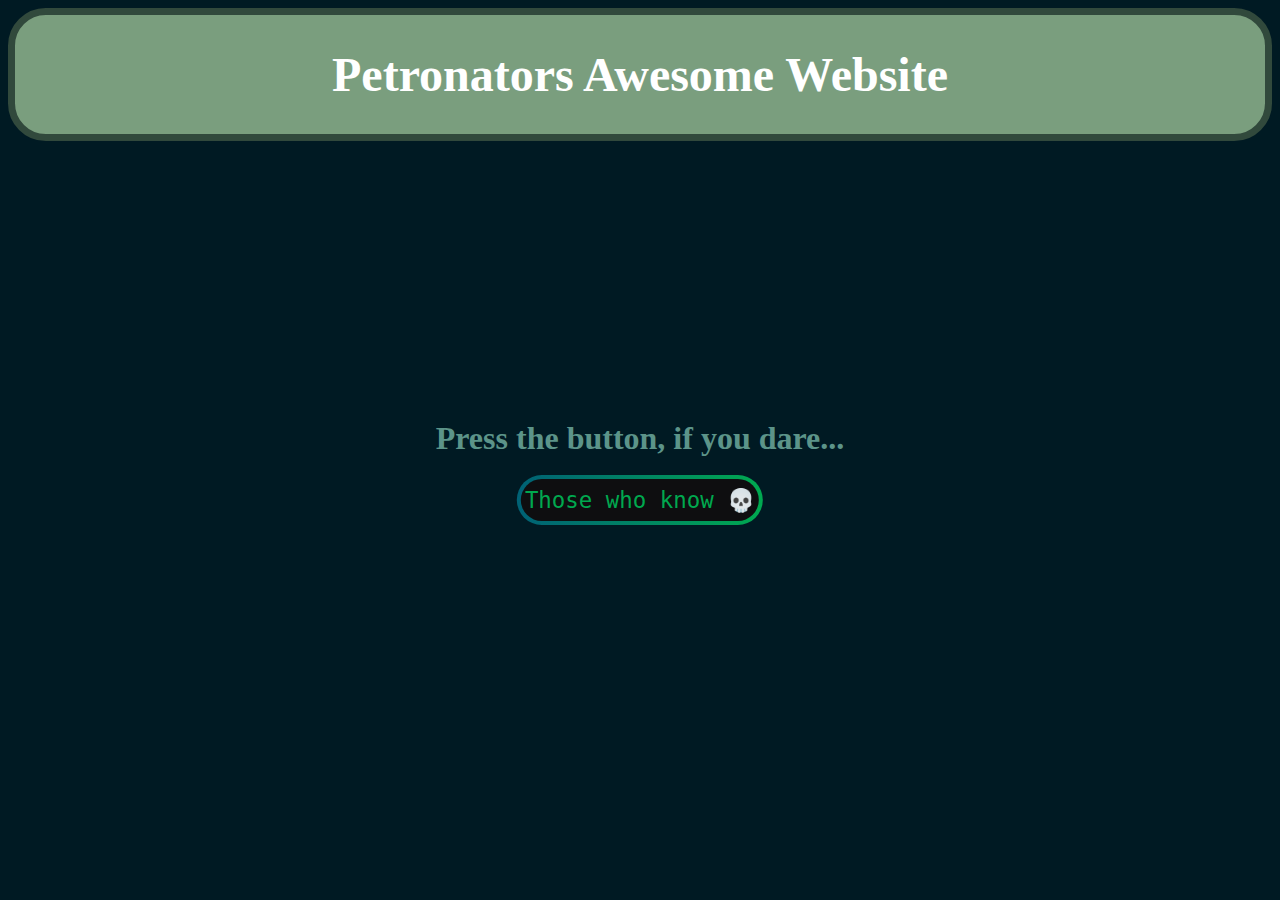
<file: index.html>
<!DOCTYPE html>
<html lang="en">
<head>
    <meta charset="UTF-8">
    <meta http-equiv="X-UA-Compatible" content="IE=edge">
    <meta name="viewport" content="width=device-width, initial-scale=1.0">
    <title>Petronators Awesome Website</title>
    <link rel="stylesheet" href="style.css">
    <link rel="icon" type="image/x-icon" href="/src/favicon.png">
    <script src="script.js"></script> 
</head>
<div class="pidor">
<body>
    <h1>Petronators Awesome Website</h1>
</div>

<h1 class="pb">Press the button, if you dare... </h1>

<a class="bn31" href="funny.html"><span class="bn31span">Those who know 💀</span></a>
</body>
</html>
</file>
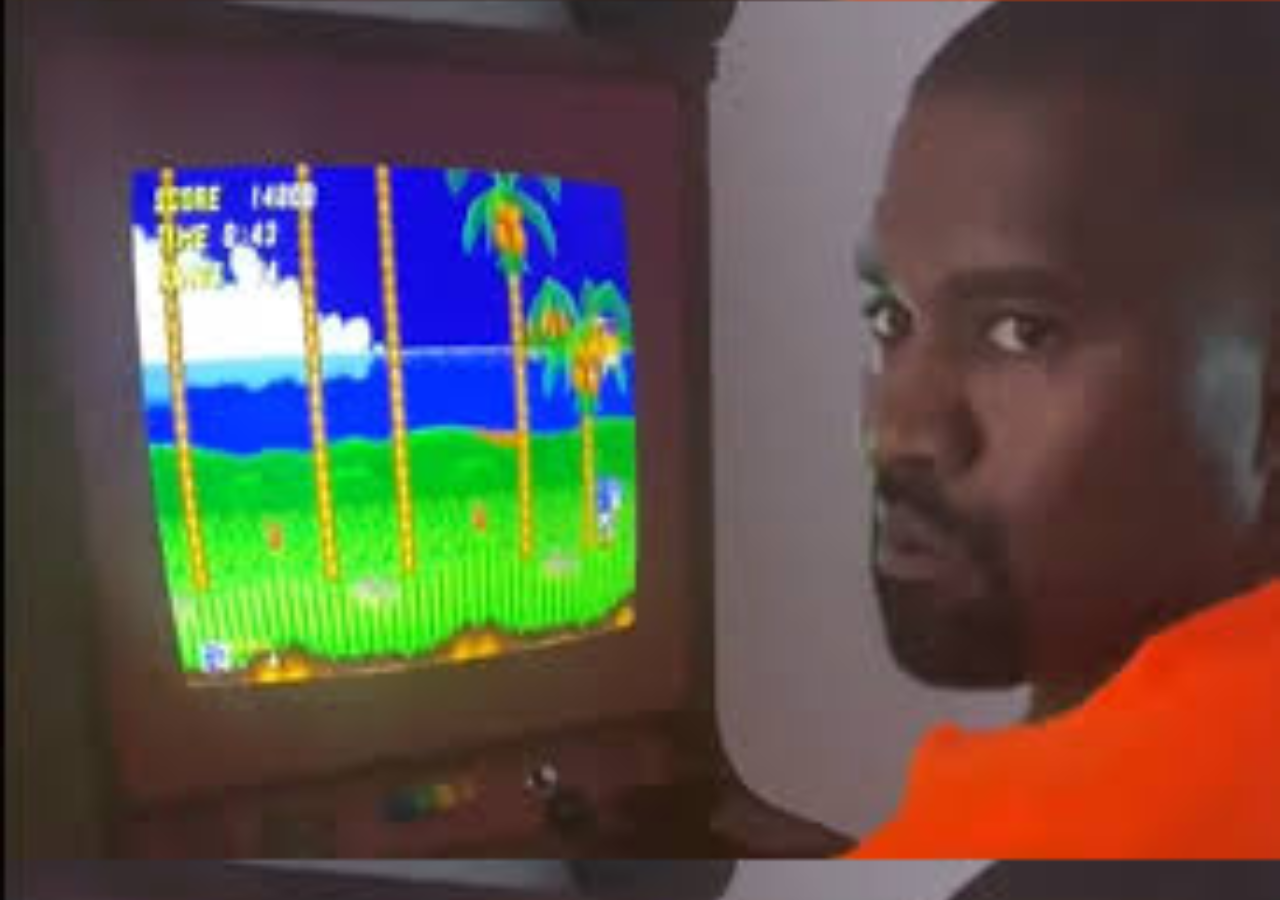
<file: funny.html>
<!DOCTYPE html>
<html lang="en">
<head>
  <meta charset="UTF-8">
  <meta http-equiv="X-UA-Compatible" content="IE=edge">
  <meta name="viewport" content="width=device-width, initial-scale=1.0">
  <link rel="icon" type="image/x-icon" href="/src/favicon.png">
  <title>those who grow</title>
  <style>
    body {
      background-image: url("src/twk.jpg");
      background-size: cover;
    }
  </style>
</head>
<body>
  
</body>
</html>
</file>
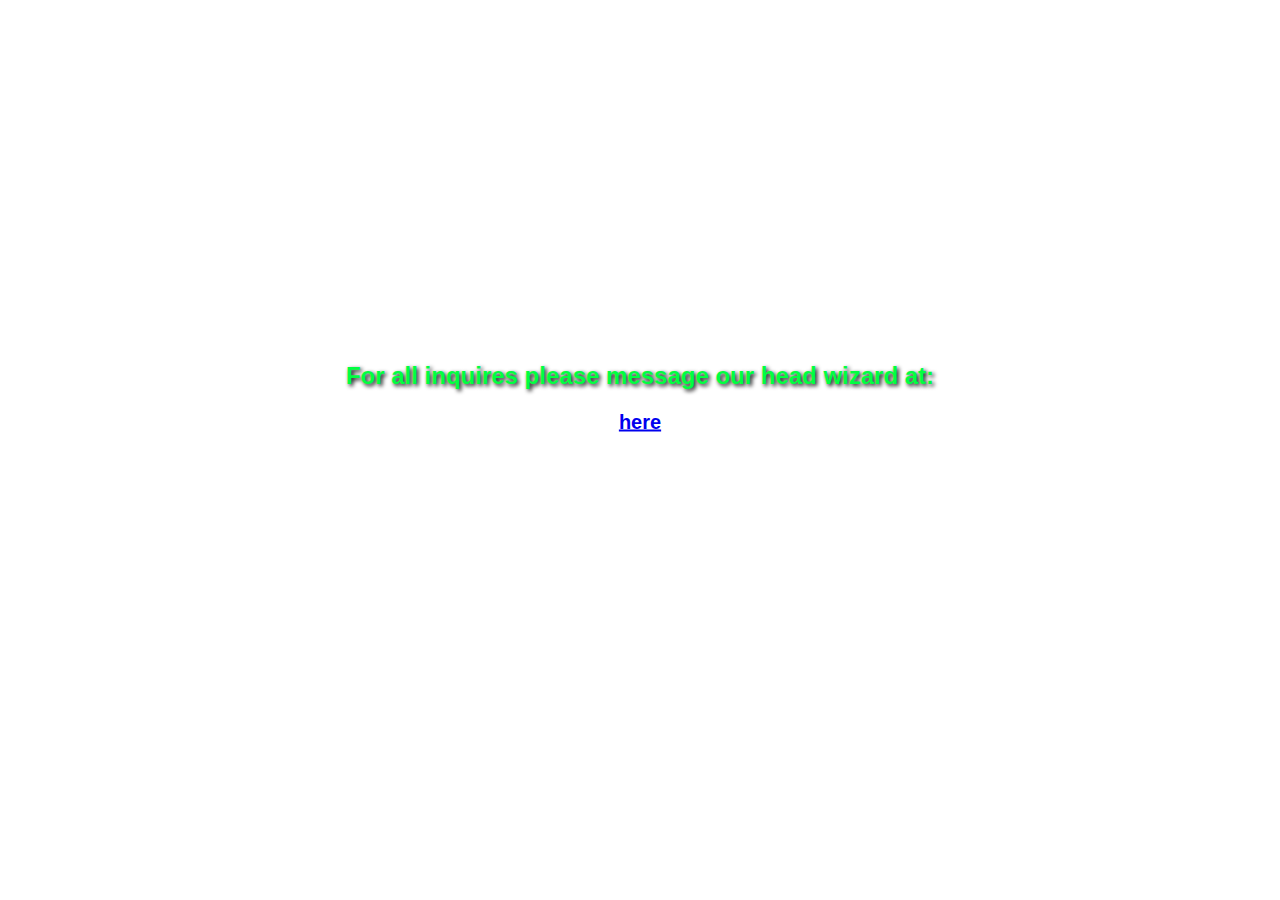
<file: why.html>
<!DOCTYPE html>
<html lang="en">
<head>
    <meta charset="UTF-8">
    <meta name="viewport" content="width=device-width, initial-scale=1.0">
    <link rel="stylesheet" href="style1.css">
    <link rel="icon" href="leek.webp" type="image/x-icon">
    <title>Wizardry</title>
</head>
<body>
    <h1 class="wiz">For all inquires please message our head wizard at:</h1>
    <h2 class="wiz-email">
        <a href="mailto:admin@petronator.xyz"> here</a>
    </h2> 
</body>
</html>
</file>
<file: style.css>
@import url('https://fonts.googleapis.com/css2?family=Anton&display=swap');
.anton-regular {
    font-family: "Anton", sans-serif;
    font-weight: 400;
    font-style: normal;
  }
  
  @import url('https://fonts.googleapis.com/css2?family=Ubuntu&display=swap');
  .ubuntu-regular {
    font-family: "Ubuntu", sans-serif;
    font-weight: 400;
    font-style: normal;
  }


  body {
    background-color: #001A23;
  }

  .pidor{
    font-family: "Comic Sans MS", "Comic Sans", cursive;
    font-size: x-large;
    text-align: center;
    border: #31493C solid;
    border-radius: 1cm;
    border-width: 0.2cm;
    -webkit-text-fill-color: #fff;
    background-color: #7A9E7E;
  }


  .bn31 {    
    margin: 0;
    position: absolute;
    top: 50%;
    left: 50%;
    -ms-transform: translate(-50%, -50%);
    transform: translate(-50%, 50%);
    background-image: linear-gradient(to right, #006175 0%, #00a950 100%);
    border-radius: 40px;
    box-sizing: border-box;
    color: #00a84f;
    display: block;
    height: 50px;
    font-size: 1.4em;
    padding: 4px;
    text-decoration: none;
    width: 11em;
    z-index: 2;
    font-family: "Ubuntu Mono", monospace;
  }
  
  .bn31:hover {
    color: #fff;
  }
  
  .bn31 .bn31span {
    align-items: center;
    background: #0e0e10;
    border-radius: 40px;
    display: flex;
    justify-content: center;
    height: 100%;
    transition: background 0.5s ease;
    width: 100%;
  }
  
  .bn31:hover .bn31span {
    background: transparent;
  }

  .pb{
    color: #5c9489;
    font-family: "Comic Sans MS", "Comic Sans", cursive;
    margin: 0;
    position: absolute;
    top: 50%;
    left: 50%;
    -ms-transform: translate(-50%, -50%);
    transform: translate(-50%, -80%);
    text-align: center;
  }
</file>
<file: style1.css>
body
{
    background-image: url('https://i.redd.it/vpz39alvbga71.png');
}

.ubuntu-regular {
  font-family: "Ubuntu", sans-serif;
  font-weight: 400;
  font-style: normal;
}

.leek {
    position: absolute;
    top: 50%;
    left: 50%;
    transform: translate(-50%, -70%);
    width: 498px;
    height: 399px;
    animation: spin 10s linear infinite;
}
.time
{
    position: absolute;
    bottom: 20%;
    right: 40%;
    color: rgb(0, 255, 64);
    font-size: 24px;
    font-family: 'Ubuntu', sans-serif;
    text-shadow: 2px 2px 4px rgb(0, 0, 0);
}
.timer
{
    position: absolute;
    bottom: 15%;
    left: 47.5%;
    color: rgb(0, 255, 64);
    font-size: 24px;
    font-family: 'Ubuntu', sans-serif;
    text-shadow: 2px 2px 4px rgb(0, 0, 0);
}
.why-image {
  position: absolute;
  top: 10px;
  right: 10px;
  z-index: 1000;
  color: black;
}
.wiz {
    position: absolute;
    top: 40%;
    left: 50%;
    transform: translate(-50%, -50%);
    color: rgb(0, 255, 64);
    font-size: 24px;
    font-family: 'Ubuntu', sans-serif;
    text-shadow: 2px 2px 4px rgb(0, 0, 0);
}

.wiz-email {
    position: absolute;
    top: 45%;
    left: 50%;
    transform: translate(-50%, -50%);
    color: rgb(0, 255, 64);
    font-size: 20px;
    font-family: 'Ubuntu', sans-serif;
}
</file>
